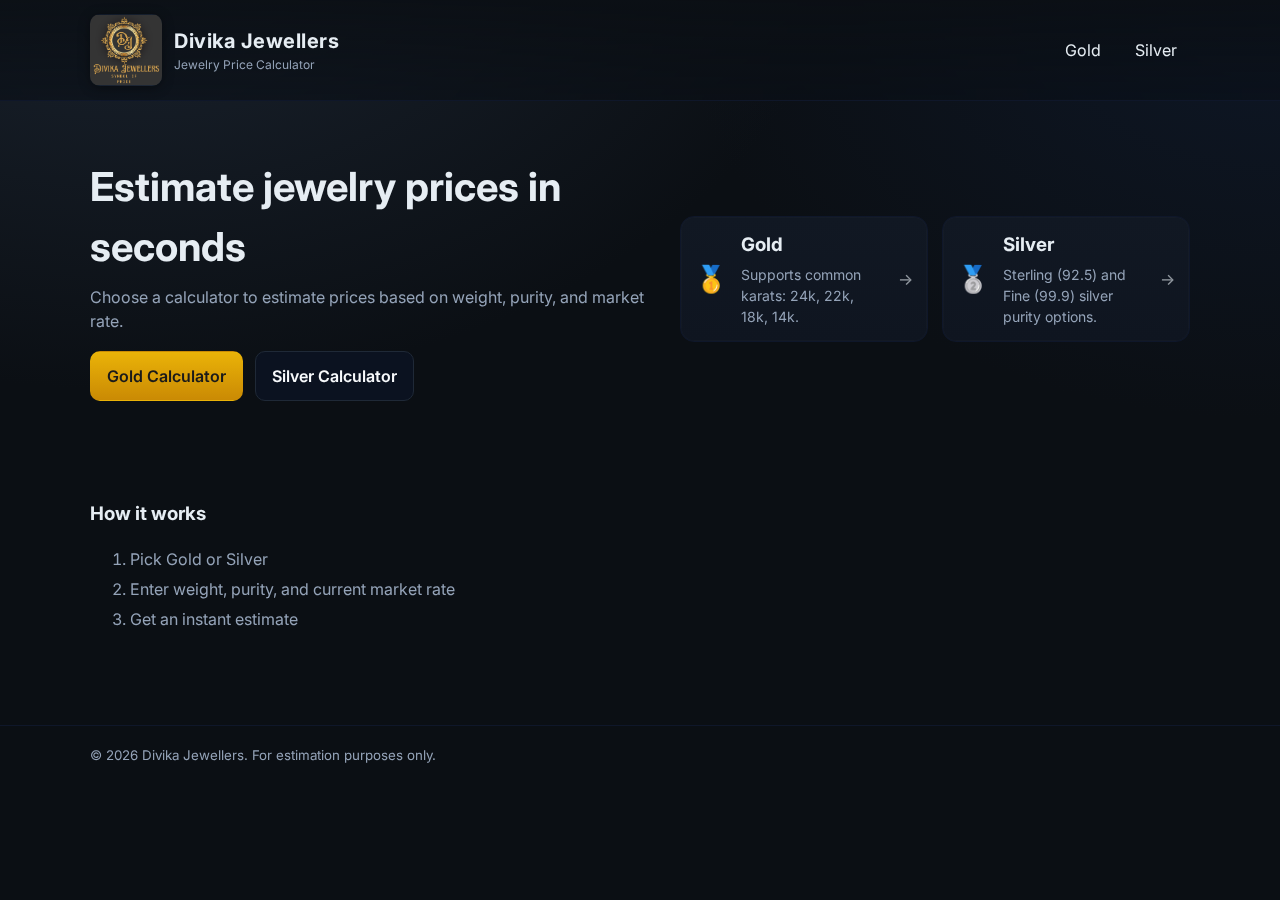
<file: index.html>
<!DOCTYPE html>
<html lang="en">
	<head>
		<meta charset="UTF-8" />
		<meta name="viewport" content="width=device-width, initial-scale=1.0" />
	<title>Divika Jewellers Price Calculator</title>
		<link rel="stylesheet" href="style.css" />
		<link rel="preconnect" href="https://fonts.googleapis.com" />
		<link rel="preconnect" href="https://fonts.gstatic.com" crossorigin />
		<link
			href="https://fonts.googleapis.com/css2?family=Inter:wght@300;400;500;600;700&display=swap"
			rel="stylesheet"
		/>
		<meta name="description" content="Quickly estimate gold and silver jewelry prices. Choose Gold or Silver calculator." />
	</head>
	<body>
		<header class="site-header">
			<div class="container header-inner">
				<div class="brand">
					<a class="logo" href="index.html" aria-label="Divika Jewellers Home">
						<img src="Logo.png" alt="Divika Jewellers Logo" class="logo-img" />
					</a>
					<div class="brand-text">
						<h1>Divika Jewellers</h1>
						<p class="subtitle">Jewelry Price Calculator</p>
					</div>
				</div>
				<nav class="nav">
					<a class="nav-link" href="gold.html">Gold</a>
					<a class="nav-link" href="Silver.html">Silver</a>
				</nav>
			</div>
		</header>

		<main>
			<section class="hero">
				<div class="container hero-inner">
					<div class="hero-copy">
						<h2>Estimate jewelry prices in seconds</h2>
						<p>
							Choose a calculator to estimate prices based on weight, purity, and market rate.
						</p>
						<div class="cta-row">
							<a href="gold.html" class="btn btn-primary">Gold Calculator</a>
							<a href="Silver.html" class="btn btn-secondary">Silver Calculator</a>
						</div>
					</div>
					<div class="hero-card-grid">
						<a class="card" href="gold.html" aria-label="Go to Gold Calculator">
							<div class="card-icon">🥇</div>
							<div class="card-content">
								<h3>Gold</h3>
								<p>Supports common karats: 24k, 22k, 18k, 14k.</p>
							</div>
							<span class="card-arrow" aria-hidden="true">→</span>
						</a>
						<a class="card" href="Silver.html" aria-label="Go to Silver Calculator">
							<div class="card-icon">🥈</div>
							<div class="card-content">
								<h3>Silver</h3>
								<p>Sterling (92.5) and Fine (99.9) silver purity options.</p>
							</div>
							<span class="card-arrow" aria-hidden="true">→</span>
						</a>
					</div>
				</div>
			</section>

			<section class="info container">
				<h3>How it works</h3>
				<ol class="steps">
					<li>Pick Gold or Silver</li>
					<li>Enter weight, purity, and current market rate</li>
					<li>Get an instant estimate</li>
				</ol>
			</section>
		</main>

		<footer class="site-footer">
			<div class="container footer-inner">
				<small>© <span id="year"></span> Divika Jewellers. For estimation purposes only.</small>
			</div>
		</footer>

		<script src="script.js"></script>
	</body>
	</html>
</file>
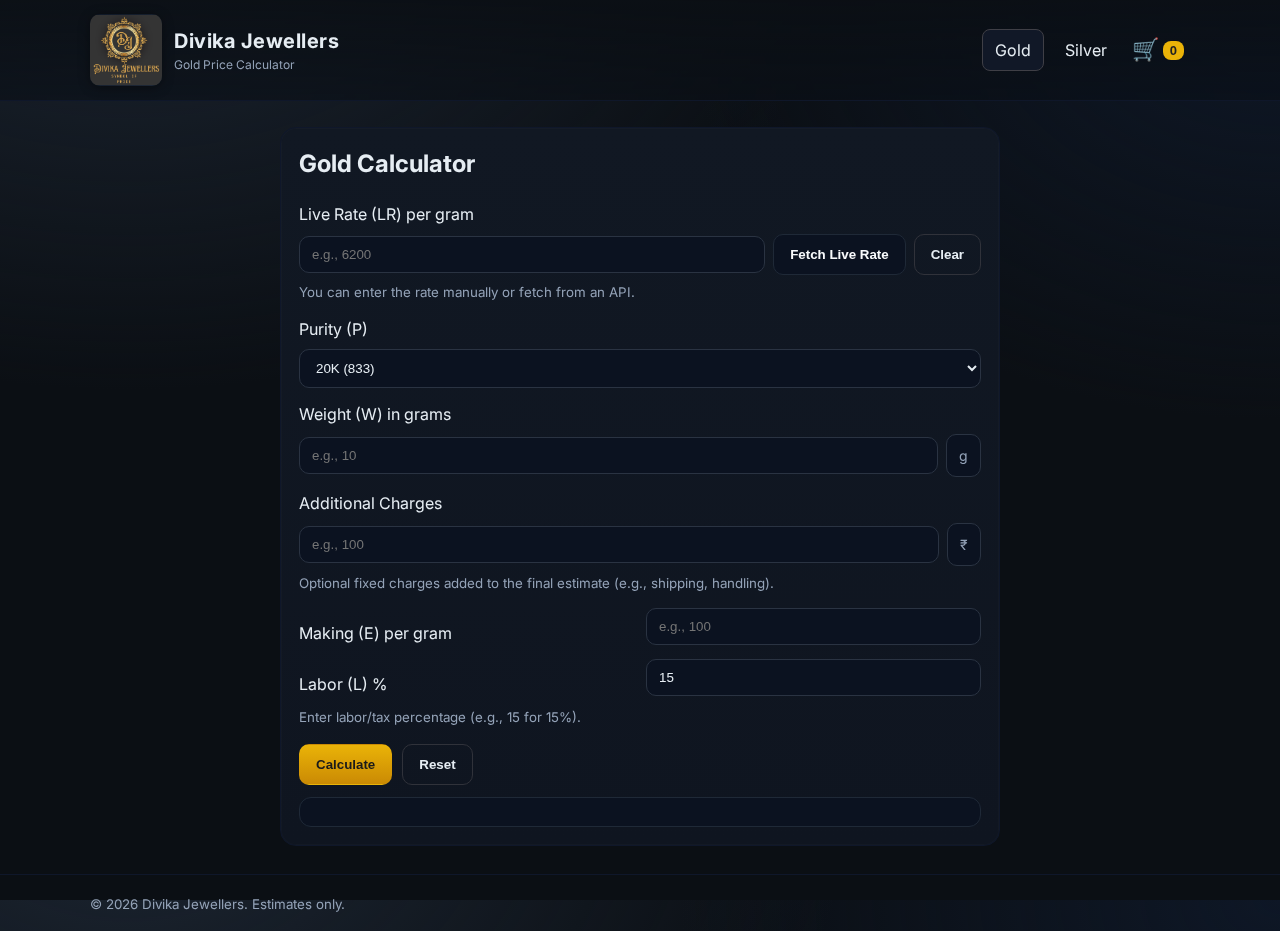
<file: gold.html>
<!DOCTYPE html>
<html lang="en">
  <head>
    <meta charset="UTF-8" />
    <meta name="viewport" content="width=device-width, initial-scale=1.0" />
  <title id="title">Gold Price Calculator • Divika Jewellers</title>

    <link rel="stylesheet" href="style.css" />
    <link rel="preconnect" href="https://fonts.googleapis.com" />
    <link rel="preconnect" href="https://fonts.gstatic.com" crossorigin />
    <link
      href="https://fonts.googleapis.com/css2?family=Inter:wght@300;400;500;600;700&display=swap"
      rel="stylesheet"
    />
    <meta name="description" content="Calculate gold jewelry price by weight, karat, and market rate." />
  </head>
  <body>
    <header class="site-header">
      <div class="container header-inner">
        <div class="brand">
          <a class="logo" href="index.html" aria-label="Divika Jewellers Home" id="home-logo">
            <img src="Logo.png" alt="Divika Jewellers Logo" class="logo-img" />
          </a>
          <div class="brand-text">
            <h1>Divika Jewellers</h1>
            <p class="subtitle">Gold Price Calculator</p>
          </div>
        </div>
        <div class="header-right">
          <nav class="nav">
            <a class="nav-link active" href="gold.html">Gold</a>
            <a class="nav-link" href="Silver.html">Silver</a>
          </nav>
          <button id="cart-header-btn" class="cart-header-btn" title="View Cart">
            <span class="cart-icon">🛒</span>
            <span id="cart-count" class="cart-count">0</span>
          </button>
        </div>
      </div>
    </header>

    <main class="container narrow">
      <section class="calc-card">
        <h2>Gold Calculator</h2>
        <form id="gold-form" class="calc-form" autocomplete="on">
          <div class="form-row">
            <label for="gold-rate">Live Rate (LR) per gram</label>
            <div class="input-with-unit">
              <input id="gold-rate" name="rate" type="number" step="0.01" min="0" placeholder="e.g., 6200" required />
              <div class="btn-inline-group">
                <button type="button" id="gold-fetch" class="btn btn-secondary" title="Fetch live rate">Fetch Live Rate</button>
                <button type="button" id="gold-clear-rate" class="btn btn-ghost" title="Clear today's stored rate">Clear</button>
              </div>
            </div>
            <small class="hint">You can enter the rate manually or fetch from an API.</small>
          </div>

          <div class="form-row">
            <label for="gold-karat">Purity (P)</label>
            <select id="gold-karat" name="karat">
              <option value="1.00">24K (1000)</option>
              <option value="0.93">22K (916)</option>
              <option value="0.89" selected>20K (833)</option>
              <option value="0.80">18K (800)</option>
            </select>
          </div>

          <div class="form-row">
            <label for="gold-weight">Weight (W) in grams</label>
            <div class="input-with-unit">
              <input id="gold-weight" name="weight" type="number" step="0.01" min="0" placeholder="e.g., 10" required />
              <span class="unit">g</span>
            </div>
          </div>
          <div class="form-row">
            <label for="gold-additional">Additional Charges</label>
            <div class="input-with-unit">
              <input id="gold-additional" name="additional" type="number" step="0.01" min="0" placeholder="e.g., 100" />
              <span class="unit">₹</span>
            </div>
            <small class="hint">Optional fixed charges added to the final estimate (e.g., shipping, handling).</small>
          </div>



          <div class="form-row inline">
            <label for="gold-making">Making (E) per gram</label>
            <input id="gold-making" name="makingPerGram" type="number" step="0.01" min="0" placeholder="e.g., 100" />
          </div>

          <div class="form-row inline">
            <label for="gold-labor">Labor (L) %</label>
            <input id="gold-labor" name="laborPercent" type="number" step="0.01" min="0" placeholder="e.g., 15" value="15" />
            <small class="hint">Enter labor/tax percentage (e.g., 15 for 15%).</small>
          </div>

          

          <div class="action-row">
            <button type="submit" class="btn btn-primary">Calculate</button>
            <button type="reset" class="btn btn-ghost">Reset</button>
          </div>
        </form>

        <div id="gold-result" class="result" aria-live="polite"></div>
        <div class="action-row mt-10 hidden" id="cart-actions">
          <button type="button" class="btn btn-secondary" id="add-to-cart">Add to Cart</button>
        </div>
        <div id="cart-section" class="mt-24 hidden">
          <h3>Cart</h3>
          <ul id="cart-list"></ul>
        </div>
      </section>
    </main>

    <footer class="site-footer">
      <div class="container footer-inner">
  <small>© <span id="year"></span> Divika Jewellers. Estimates only.</small>
      </div>
    </footer>

    <!-- Cart Drawer and Overlay -->
    <div id="overlay" class="overlay hidden" aria-hidden="true"></div>
    <aside id="cart-drawer" class="cart-drawer hidden" aria-hidden="true" aria-label="Cart Drawer">
      <div class="cart-drawer-header">
        <h3>Your Cart</h3>
        <button id="drawer-close" class="btn btn-ghost" aria-label="Close">✕</button>
      </div>
      <div id="drawer-list" class="cart-drawer-body"></div>
      <div class="cart-drawer-footer">
        <a href="cart.html" class="btn btn-primary" id="view-full-cart">View full cart</a>
      </div>
    </aside>

    <script src="script.js"></script>
  </body>
  </html>
</file>
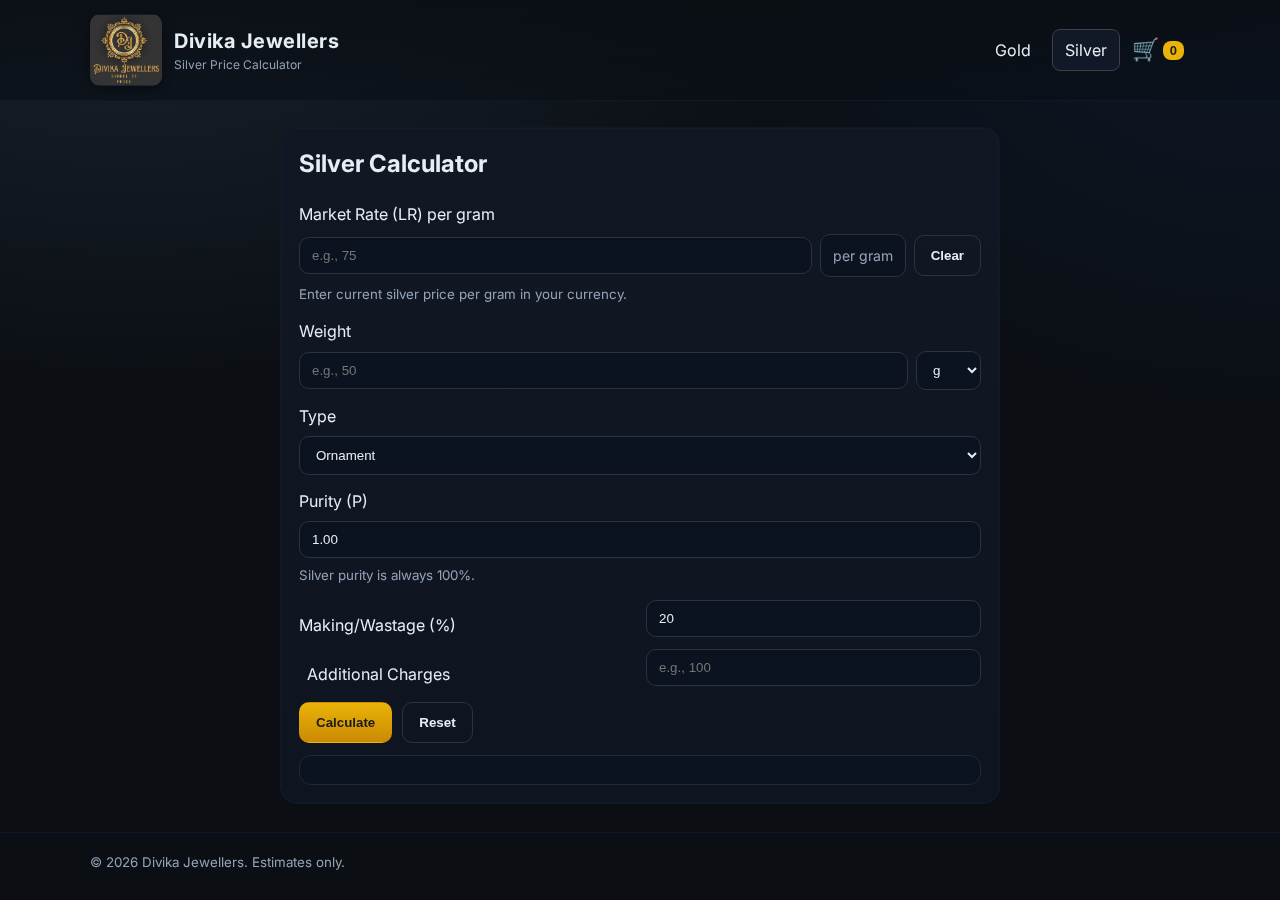
<file: Silver.html>
<!DOCTYPE html>
<html lang="en">
  <head>
    <meta charset="UTF-8" />
    <meta name="viewport" content="width=device-width, initial-scale=1.0" />
  <title>Silver Price Calculator • Divika Jewellers</title>
    <link rel="stylesheet" href="style.css" />
    <link rel="preconnect" href="https://fonts.googleapis.com" />
    <link rel="preconnect" href="https://fonts.gstatic.com" crossorigin />
    <link
      href="https://fonts.googleapis.com/css2?family=Inter:wght@300;400;500;600;700&display=swap"
      rel="stylesheet"
    />
    <meta name="description" content="Calculate silver jewelry price by weight, purity, and market rate." />
  </head>
  <body>
    <header class="site-header">
      <div class="container header-inner">
        <div class="brand">
          <a class="logo" href="index.html" aria-label="Divika Jewellers Home">
            <img src="Logo.png" alt="Divika Jewellers Logo" class="logo-img" />
          </a>
          <div class="brand-text">
            <h1>Divika Jewellers</h1>
            <p class="subtitle">Silver Price Calculator</p>
          </div>
        </div>
        <div class="header-right">
          <nav class="nav">
            <a class="nav-link" href="gold.html">Gold</a>
            <a class="nav-link active" href="Silver.html">Silver</a>
          </nav>
          <button id="cart-header-btn" class="cart-header-btn" title="View Cart">
            <span class="cart-icon">🛒</span>
            <span id="cart-count" class="cart-count">0</span>
          </button>
        </div>
      </div>
    </header>

    <main class="container narrow">
      <section class="calc-card">
        <h2>Silver Calculator</h2>
        <form id="silver-form" class="calc-form" autocomplete="on">
          <div class="form-row">
            <label for="silver-rate">Market Rate (LR) per gram</label>
            <div class="input-with-unit">
              <input id="silver-rate" name="rate" type="number" step="0.01" min="0" placeholder="e.g., 75" required />
              <div class="btn-inline-group">
                <span class="unit">per gram</span>
                <button type="button" id="silver-clear-rate" class="btn btn-ghost" title="Clear today's stored rate">Clear</button>
              </div>
            </div>
            <small class="hint">Enter current silver price per gram in your currency.</small>
          </div>

          <div class="form-row">
            <label for="silver-weight">Weight</label>
            <div class="input-with-unit">
              <input id="silver-weight" name="weight" type="number" step="0.01" min="0" placeholder="e.g., 50" required />
              <select id="silver-weight-unit" name="weightUnit" aria-label="Weight unit">
                <option value="g" selected>g</option>
                <option value="mg">mg</option>
                <option value="kg">kg</option>
              </select>
            </div>
          </div>

          <div class="form-row">
            <label for="silver-type">Type</label>
            <select id="silver-type" name="type">
              <option value="coin">Coin</option>
              <option value="ornament" selected>Ornament</option>
              <option value="free">Free</option>
            </select>
          </div>
          <div class="form-row">
            <label for="silver-purity">Purity (P)</label>
            <input id="silver-purity" name="purity" type="number" value="1.00" readonly />
            <small class="hint">Silver purity is always 100%.</small>
          </div>

          <div class="form-row inline">
            <label for="silver-making">Making/Wastage (%)</label>
            <input id="silver-making" name="making" type="number" step="0.01" min="0" max="100" placeholder="Enter %" />
            <label for="silver-additional" class="ml">Additional Charges</label>
            <input id="silver-additional" name="additional" type="number" step="0.01" min="0" placeholder="e.g., 100" />
          </div>

          <div class="action-row">
            <button type="submit" class="btn btn-primary">Calculate</button>
            <button type="reset" class="btn btn-ghost">Reset</button>
          </div>
        </form>

        <div id="silver-result" class="result" aria-live="polite"></div>
        <div class="action-row mt-10 hidden" id="cart-actions">
          <button type="button" class="btn btn-secondary" id="add-to-cart">Add to Cart</button>
        </div>
        <div id="cart-section" class="mt-24 hidden">
          <h3>Cart</h3>
          <ul id="cart-list"></ul>
        </div>
      </section>
    </main>

    <footer class="site-footer">
      <div class="container footer-inner">
  <small>© <span id="year"></span> Divika Jewellers. Estimates only.</small>
      </div>
    </footer>

    <!-- Cart Drawer and Overlay -->
    <div id="overlay" class="overlay hidden" aria-hidden="true"></div>
    <aside id="cart-drawer" class="cart-drawer hidden" aria-hidden="true" aria-label="Cart Drawer">
      <div class="cart-drawer-header">
        <h3>Your Cart</h3>
        <button id="drawer-close" class="btn btn-ghost" aria-label="Close">✕</button>
      </div>
      <div id="drawer-list" class="cart-drawer-body"></div>
      <div class="cart-drawer-footer">
        <a href="cart.html" class="btn btn-primary" id="view-full-cart">View full cart</a>
      </div>
    </aside>

    <script src="script.js"></script>
  </body>
  </html>
</file>
<file: style.css>
.header-left {
	display: flex;
	align-items: center;
	gap: 18px;
}
.cart-header-btn {
	background: none;
	border: none;
	cursor: pointer;
	display: flex;
	align-items: center;
	padding: 0 6px 0 0;
	margin-right: 0;
}
.cart-icon {
	font-size: 22px;
	margin-right: 2px;
}
.cart-count {
	font-size: 13px;
	background: var(--primary);
	color: #222;
	border-radius: 8px;
	padding: 2px 7px;
	margin-left: 2px;
	font-weight: 600;
}
:root {
	--bg: #0b0f14;
	--panel: #111823;
	--panel-2: #0f1520;
	--text: #e6edf3;
	--muted: #94a3b8;
	--primary: #eab308; /* amber-500 */
	--primary-600: #ca8a04;
	--accent: #38bdf8;
	--danger: #ef4444;
	--ring: #334155;
	--card: #0d131d;
}

* { box-sizing: border-box; }
html, body { height: 100%; }
body {
	margin: 0;
	font-family: 'Inter', system-ui, -apple-system, Segoe UI, Roboto, Arial, sans-serif;
	color: var(--text);
	background: radial-gradient(1200px 800px at 10% -10%, #1b2430 0%, transparent 60%),
							radial-gradient(1000px 700px at 100% 0%, #0e1726 0%, transparent 60%),
							var(--bg);
	line-height: 1.5;
}

.container { width: min(1100px, 92%); margin-inline: auto; }
.narrow { width: min(720px, 92%); }

.site-header {
	position: sticky; top: 0; z-index: 50;
	background: linear-gradient(180deg, rgba(11,15,20,0.9), rgba(11,15,20,0.6));
	border-bottom: 1px solid #0f172a;
	-webkit-backdrop-filter: saturate(140%) blur(8px);
	backdrop-filter: saturate(140%) blur(8px);
}
.header-inner { display: flex; align-items: center; justify-content: space-between; padding: 14px 0; }
.header-right { display: flex; align-items: center; gap: 12px; }
.brand { display: flex; align-items: center; gap: 12px; }
.logo {
	/* make logo area larger so detailed logo image is visible */
	width: 72px;
	height: 72px;
	display: grid;
	place-items: center;
	border-radius: 10px;
	background: linear-gradient(135deg, #0e1726, #1f2937);
	box-shadow: 0 2px 12px rgba(0,0,0,0.4);
	text-decoration: none;
	overflow: hidden;
}
.logo-img {
	/* allow the image to scale while preserving aspect ratio */
	width: auto;
	height: 100%;
	max-width: 100%;
	display: block;
	object-fit: contain;
}
.brand-text h1 { font-size: 20px; margin: 0; letter-spacing: 0.5px; }
.subtitle { margin: 0; color: var(--muted); font-size: 12px; }

.nav { display: flex; gap: 8px; }
.nav-link { color: var(--text); text-decoration: none; padding: 8px 12px; border-radius: 8px; border: 1px solid transparent; }
.nav-link:hover { border-color: var(--ring); background: rgba(255,255,255,0.02); }
.nav-link.active { border-color: #3f3f46; background: #111827; }

.hero { padding: 56px 0; }
.hero-inner { display: grid; grid-template-columns: 1.1fr 1fr; gap: 28px; align-items: center; }
.hero-copy h2 { font-size: clamp(28px, 5vw, 40px); margin: 0 0 8px; }
.hero-copy p { color: var(--muted); margin: 0 0 18px; }
.cta-row { display: flex; gap: 12px; flex-wrap: wrap; }

.btn { display: inline-flex; align-items: center; justify-content: center; gap: 8px; padding: 12px 16px; border-radius: 10px; border: 1px solid transparent; text-decoration: none; cursor: pointer; font-weight: 600; }
.btn-primary { background: linear-gradient(180deg, var(--primary), var(--primary-600)); color: #1a1a1a; }
.btn-primary:hover { filter: brightness(1.05); }
.btn-secondary { background: #0b1220; color: #f8fafc; border-color: #1f2937; }
.btn-secondary:hover { background: #0d1626; }
.btn-ghost { background: transparent; color: var(--text); border-color: #30323a; }
.btn-ghost:hover { background: rgba(255,255,255,0.03); }

.hero-card-grid { display: grid; grid-template-columns: repeat(2, minmax(0, 1fr)); gap: 14px; }
.card { position: relative; display: grid; grid-template-columns: auto 1fr auto; gap: 14px; align-items: center; padding: 14px; border-radius: 14px; background: linear-gradient(180deg, var(--panel), var(--panel-2)); border: 1px solid #0f172a; text-decoration: none; color: var(--text); box-shadow: inset 0 0 0 1px rgba(255,255,255,0.02); }
.card:hover { transform: translateY(-1px); transition: 150ms ease; border-color: #1e293b; }
.card-icon { font-size: 26px; }
.card-content h3 { margin: 0; }
.card-content p { margin: 4px 0 0; color: var(--muted); font-size: 14px; }
.card-arrow { opacity: 0.6; }

.info { padding: 24px 0 60px; }
.steps { margin: 10px 0 0; color: var(--muted); }
.steps li { margin: 6px 0; }

.site-footer { border-top: 1px solid #0f172a; margin-top: 28px; }
.footer-inner { padding: 16px 0; color: var(--muted); }

/* Calculator pages */
.calc-card { margin: 26px 0; padding: 18px; border-radius: 16px; background: linear-gradient(180deg, var(--panel), var(--panel-2)); border: 1px solid #0f172a; box-shadow: inset 0 0 0 1px rgba(255,255,255,0.02); }
.calc-card h2 { margin-top: 0; }
.calc-form { display: grid; gap: 14px; }
.form-row { display: grid; gap: 8px; }
.form-row.inline { grid-template-columns: 1fr 1fr; align-items: end; gap: 12px; }
.form-row.inline .ml { margin-left: 8px; }
.input-with-unit { display: grid; grid-template-columns: 1fr auto; gap: 8px; align-items: center; }
.unit { padding: 10px 12px; border: 1px solid #2a3342; border-radius: 10px; background: #0b1220; color: var(--muted); font-size: 14px; }

.btn-inline-group { display: inline-flex; align-items: center; gap: 8px; }
input, select { width: 100%; padding: 10px 12px; border-radius: 10px; border: 1px solid #2a3342; background: #0b1220; color: var(--text); outline: none; }
input:focus, select:focus { border-color: var(--accent); box-shadow: 0 0 0 3px rgba(56,189,248,0.15); }
.hint { color: var(--muted); }
.action-row { display: flex; gap: 10px; margin-top: 2px; }
.result { margin-top: 12px; padding: 14px; border-radius: 12px; background: #0b1220; border: 1px solid #1f2937; color: #e5e7eb; }
.result .value { font-weight: 700; color: var(--primary); }

/* Utilities */
.hidden { display: none !important; }
.mt-10 { margin-top: 10px; }
.mt-24 { margin-top: 24px; }

/* Cart Drawer */
.overlay {
	position: fixed; inset: 0; background: rgba(0,0,0,0.5); -webkit-backdrop-filter: blur(2px); backdrop-filter: blur(2px);
}
.cart-drawer {
	position: fixed; top: 0; right: 0; height: 100dvh; width: min(380px, 92vw);
	background: linear-gradient(180deg, var(--panel), var(--panel-2));
	border-left: 1px solid #0f172a;
	box-shadow: -10px 0 30px rgba(0,0,0,0.4);
	display: grid; grid-template-rows: auto 1fr auto;
	transform: translateX(100%);
	transition: transform 180ms ease-in-out;
	z-index: 1000;
}
.cart-drawer.open { transform: translateX(0); }
.cart-drawer-header { display: flex; align-items: center; justify-content: space-between; padding: 14px; border-bottom: 1px solid #0f172a; }
.cart-drawer-body { padding: 12px 14px; overflow: auto; }
.cart-drawer-footer { padding: 12px 14px; border-top: 1px solid #0f172a; }
.cart-drawer-item { padding: 10px; border: 1px solid #1f2937; border-radius: 10px; margin-bottom: 10px; background: #0b1220; }

/* Full cart */
.full-cart-item { display: grid; grid-template-columns: 1fr auto; gap: 10px; align-items: center; padding: 10px; border: 1px solid #1f2937; border-radius: 10px; margin-bottom: 10px; background: #0b1220; }
.full-cart-meta { color: var(--muted); font-size: 14px; }
.full-cart-actions { display: flex; gap: 8px; }

@media (max-width: 860px) {
	.hero-inner { grid-template-columns: 1fr; gap: 18px; }
}

@media (max-width: 600px) {
	html, body { font-size: 15px; }
	.container, .narrow { width: 98%; padding: 0 2vw; }
	.site-header, .site-footer { font-size: 15px; }
	.header-inner, .footer-inner { flex-direction: column; align-items: flex-start; gap: 8px; }
	.brand-text h1 { font-size: 18px; }
	/* reduce logo size on small screens to avoid layout issues */
	.logo { width: 48px; height: 48px; }
	.hero { padding: 32px 0 18px; }
	.hero-copy h2 { font-size: 22px; }
	.hero-card-grid { grid-template-columns: 1fr; gap: 10px; }
	.calc-card { margin: 16px 0; padding: 10px; }
	.calc-form { gap: 10px; }
	.form-row, .form-row.inline { grid-template-columns: 1fr !important; gap: 8px; }
	.action-row { flex-direction: column; gap: 8px; }
	.btn, button, input, select { font-size: 1em; min-height: 44px; }
	.btn, button { width: 100%; justify-content: center; }
	.result { font-size: 1em; }
}
</file>
